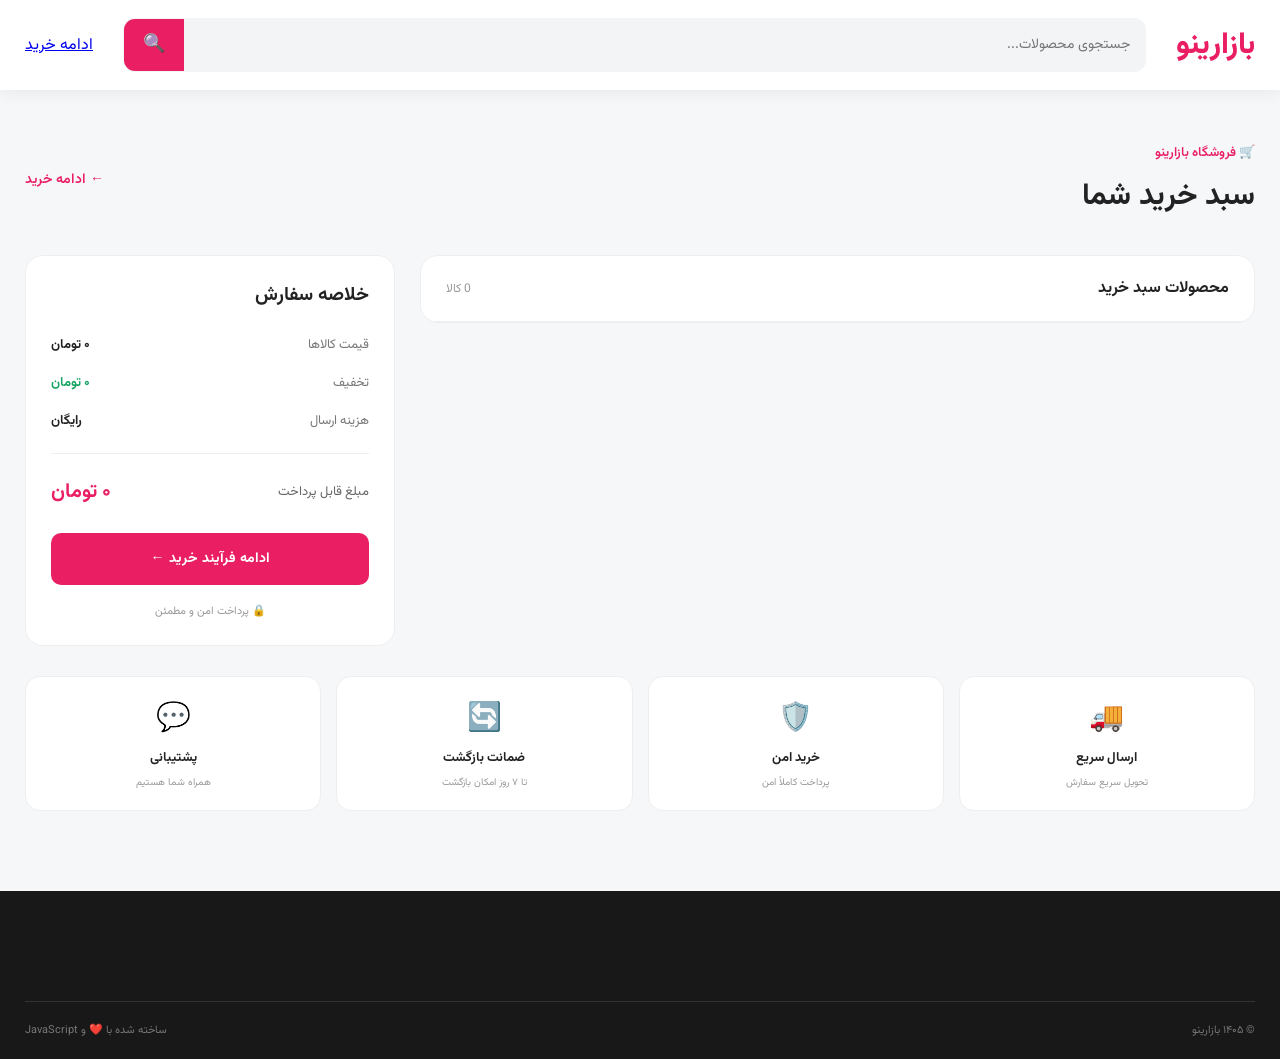
<file: pages/cart.html>
<!DOCTYPE html>
<html lang="fa" dir="rtl">

<head>

    <meta charset="UTF-8">

    <meta
        name="viewport"
        content="width=device-width, initial-scale=1.0"
    >

    <title>سبد خرید | بازارینو</title>

    <link
        rel="stylesheet"
        href="../style.css"
    >

</head>


<body>


<!-- =========================
     HEADER
========================= -->

<header class="header">

    <div class="header-top">


        <a
            href="../index.html"
            class="logo"
        >
            بازارینو
        </a>


        <div class="search-box">

            <input
                type="text"
                placeholder="جستجوی محصولات..."
            >

            <button>
                🔍
            </button>

        </div>


        <div class="header-actions">

            <a
                href="../index.html"
                class="continue-shopping"
            >
                ادامه خرید
            </a>

        </div>


    </div>

</header>



<!-- =========================
     CART PAGE
========================= -->

<main class="cart-page">


    <div class="cart-title">

        <div>

            <span>
                🛒 فروشگاه بازارینو
            </span>

            <h1>
                سبد خرید شما
            </h1>

        </div>


        <a href="../index.html">
            ← ادامه خرید
        </a>

    </div>



    <!-- =========================
         CART CONTENT
    ========================= -->

    <div class="cart-layout">


        <!-- PRODUCTS -->

        <section class="cart-products">


            <div class="cart-products-header">

                <strong>
                    محصولات سبد خرید
                </strong>

                <span id="cartItemsCount">
                    0 کالا
                </span>

            </div>


            <div id="cartContainer">

                <!-- محصولات توسط JavaScript ساخته می‌شوند -->

            </div>


        </section>



        <!-- SUMMARY -->

        <aside class="cart-summary">


            <h2>
                خلاصه سفارش
            </h2>


            <div class="summary-row">

                <span>
                    قیمت کالاها
                </span>

                <strong id="subtotal">
                    ۰ تومان
                </strong>

            </div>


            <div class="summary-row">

                <span>
                    تخفیف
                </span>

                <strong
                    id="discountTotal"
                    class="discount-price"
                >
                    ۰ تومان
                </strong>

            </div>


            <div class="summary-row">

                <span>
                    هزینه ارسال
                </span>

                <strong id="shipping">
                    رایگان
                </strong>

            </div>


            <div class="summary-line"></div>


            <div class="summary-total">

                <span>
                    مبلغ قابل پرداخت
                </span>

                <strong id="totalPrice">
                    ۰ تومان
                </strong>

            </div>


            <button
                id="checkoutBtn"
                class="checkout-btn"
            >
                ادامه فرآیند خرید
                ←
            </button>


            <div class="secure-payment">

                🔒 پرداخت امن و مطمئن

            </div>


        </aside>


    </div>



    <!-- =========================
         BENEFITS
    ========================= -->

    <section class="cart-benefits">


        <div>

            <span>
                🚚
            </span>

            <strong>
                ارسال سریع
            </strong>

            <small>
                تحویل سریع سفارش
            </small>

        </div>


        <div>

            <span>
                🛡️
            </span>

            <strong>
                خرید امن
            </strong>

            <small>
                پرداخت کاملاً امن
            </small>
            </div>


        <div>

            <span>
                🔄
            </span>

            <strong>
                ضمانت بازگشت
            </strong>

            <small>
                تا ۷ روز امکان بازگشت
            </small>

        </div>


        <div>

            <span>
                💬
            </span>

            <strong>
                پشتیبانی
            </strong>

            <small>
                همراه شما هستیم
            </small>

        </div>


    </section>


</main>



<!-- =========================
     FOOTER
========================= -->

<footer class="footer">


    <div class="footer-bottom">

        <span>
            © ۱۴۰۵ بازارینو
        </span>

        <span>
            ساخته شده با ❤️ و JavaScript
        </span>

    </div>


</footer>



<script src="../script.js"></script>

</body>

</html>
</file>
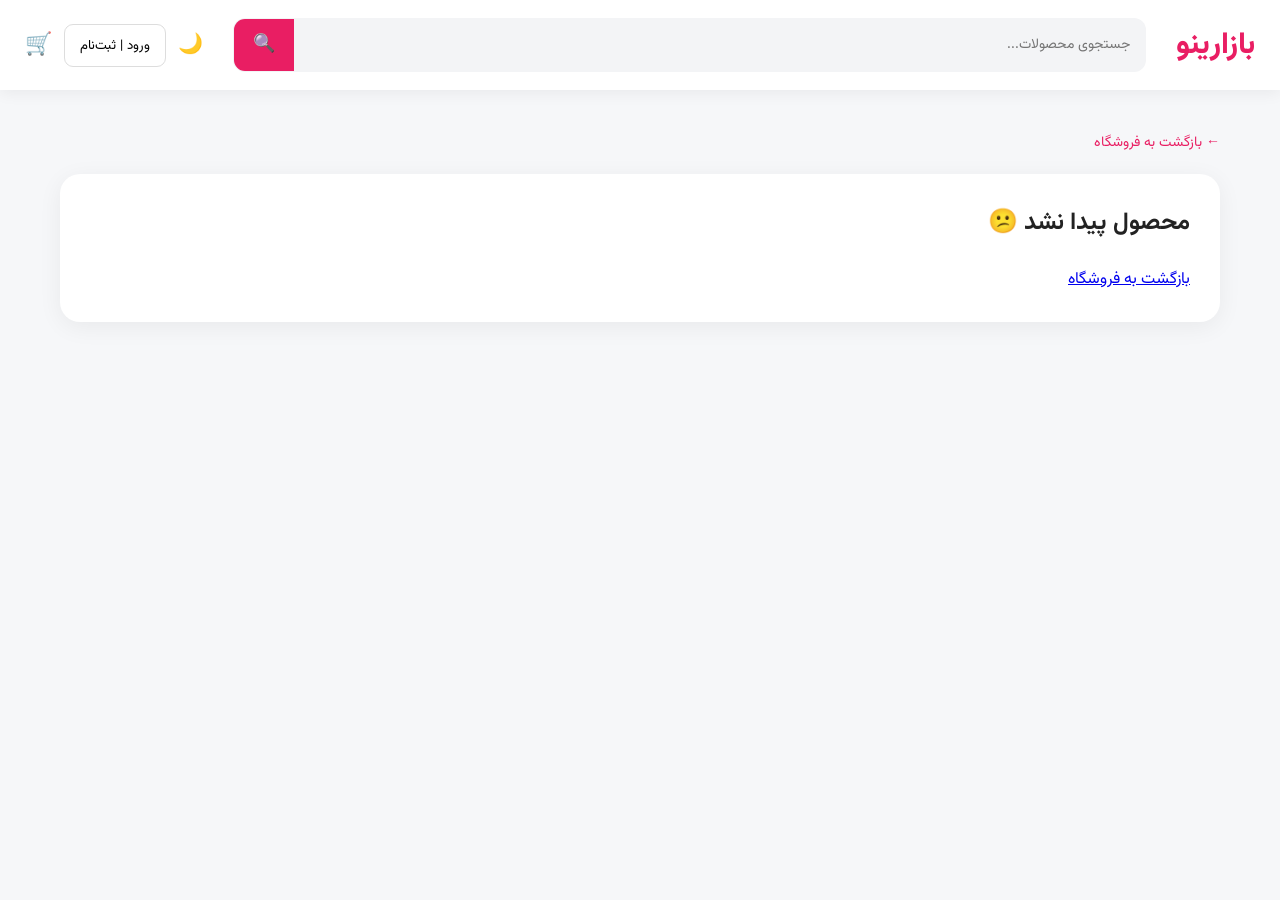
<file: pages/product.html>
<!DOCTYPE html>
<html lang="fa" dir="rtl">

<head>

    <meta charset="UTF-8">

    <meta name="viewport" content="width=device-width, initial-scale=1.0">

    <title>جزئیات محصول | بازارینو</title>

    <link rel="stylesheet" href="../style.css">

    <style>

        /* =========================
           PRODUCT PAGE
        ========================= */

        .product-page {
            max-width: 1200px;
            margin: 40px auto;
            padding: 0 20px;
        }


        .back-btn {
            display: inline-block;

            margin-bottom: 20px;

            color: #e91e63;

            text-decoration: none;

            font-size: 14px;
        }


        .product-details {
            background: white;

            border-radius: 20px;

            padding: 30px;

            display: grid;

            grid-template-columns: 1fr 1fr;

            gap: 50px;

            box-shadow:
                0 5px 25px rgba(0, 0, 0, 0.06);
        }


        /* Product image */

        .product-details-image {

            min-height: 450px;

            background: #f7f7f7;

            border-radius: 15px;

            display: flex;

            align-items: center;

            justify-content: center;

        }


        .product-details-image img {

            width: 80%;

            height: 400px;

            object-fit: contain;

        }


        /* Product information */

        .product-details-info {

            padding: 20px;

        }


        .details-category {

            color: #888;

            font-size: 14px;

            margin-bottom: 15px;

        }


        .product-details-info h1 {

            font-size: 28px;

            line-height: 1.8;

            margin-bottom: 15px;

        }


        .details-rating {

            color: #f5a623;

            margin-bottom: 20px;

        }


        .details-description {

            color: #666;

            line-height: 2;

            margin-bottom: 25px;

        }


        .details-price {

            font-size: 27px;

            font-weight: 800;

            color: #e91e63;

            margin-bottom: 25px;

        }


        /* Quantity */

        .quantity-box {

            display: flex;

            align-items: center;

            gap: 15px;

            margin-bottom: 25px;

        }


        .quantity-box button {

            width: 40px;

            height: 40px;

            border: 1px solid #ddd;

            background: white;

            border-radius: 8px;

            cursor: pointer;

            font-size: 20px;

        }


        #quantity {

            font-size: 18px;

            font-weight: bold;

            min-width: 25px;

            text-align: center;

        }


        /* Add to cart */

        .details-add-cart {

            width: 100%;

            padding: 15px;

            border: none;

            border-radius: 10px;

            background: #e91e63;

            color: white;

            cursor: pointer;

            font-size: 16px;

            font-weight: bold;

            transition: 0.2s;

        }


        .details-add-cart:hover {

            background: #d81b60;

        }


        /* Responsive */

        @media (max-width: 700px) {

            .product-details {

                grid-template-columns: 1fr;

            }


            .product-details-image {

                min-height: 300px;

            }


            .product-details-image img {

                height: 280px;

            }


            .product-details-info h1 {

                font-size: 22px;

            }

        }

    </style>

</head>


<body>


    <!-- Header -->

    <header class="header">

        <div class="header-top">


            <a
                href="../index.html"
                class="logo"
            >
                بازارینو
            </a>


            <div class="search-box">

                <input
                    type="text"
                    placeholder="جستجوی محصولات..."
                >
                <button>
                    🔍
                </button>

            </div>


            <div class="header-actions">

                <button class="icon-btn">
                    🌙
                </button>


                <button class="login-btn">
                    ورود | ثبت‌نام
                </button>


                <a href="cart.html">

                    <button class="cart-btn">

                        🛒

                    </button>

                </a>

            </div>

        </div>

    </header>



    <!-- Main -->

    <main class="product-page">


        <a
            href="../index.html"
            class="back-btn"
        >
            ← بازگشت به فروشگاه
        </a>



        <section
            id="productDetails"
            class="product-details"
        >

            <!-- اطلاعات محصول با JavaScript اینجا قرار می‌گیرد -->

        </section>


    </main>



    <script src="../script.js"></script>

    <script src="../product.js"></script>


</body>

</html>
</file>
<file: style.css>
@import url('https://fonts.googleapis.com/css2?family=Vazirmatn:wght@400;500;600;700;800&display=swap');


/* =========================
   RESET
========================= */

* {
    margin: 0;
    padding: 0;
    box-sizing: border-box;
}


html {
    scroll-behavior: smooth;
}


body {
    font-family: 'Vazirmatn', sans-serif;

    background: #f6f7f9;

    color: #222;

    direction: rtl;

    transition: 0.3s;
}


button,
input,
select {
    font-family: inherit;
}


/* =========================
   TOP BAR
========================= */

.top-bar {
    background: #191919;

    color: white;

    font-size: 12px;
}


.top-bar-content {
    max-width: 1400px;

    margin: auto;

    padding: 9px 25px;

    display: flex;

    justify-content: space-between;
}


/* =========================
   HEADER
========================= */

.header {
    background: white;

    position: sticky;

    top: 0;

    z-index: 1000;

    box-shadow:
        0 3px 15px rgba(0, 0, 0, 0.06);
}


.header-top {
    max-width: 1400px;

    margin: auto;

    padding: 18px 25px;

    display: flex;

    align-items: center;

    gap: 30px;
}


.logo {
    font-size: 30px;

    font-weight: 800;

    color: #e91e63;

    text-decoration: none;

    white-space: nowrap;
}


.search-box {
    flex: 1;

    display: flex;

    background: #f3f4f6;

    border-radius: 12px;

    overflow: hidden;

    border: 1px solid transparent;

    transition: 0.2s;
}


.search-box:focus-within {
    border-color: #e91e63;

    background: white;
}


.search-box input {
    flex: 1;

    border: none;

    outline: none;

    background: transparent;

    padding: 15px;

    font-size: 14px;
}


.search-box button {
    width: 60px;

    border: none;

    background: #e91e63;

    color: white;

    cursor: pointer;

    font-size: 18px;
}


.header-actions {
    display: flex;

    align-items: center;

    gap: 12px;
}


.icon-btn,
.login-btn,
.cart-btn {
    border: none;

    cursor: pointer;

    background: transparent;
}


.icon-btn {
    font-size: 20px;
}


.login-btn {
    border: 1px solid #ddd;

    padding: 10px 15px;

    border-radius: 9px;

    background: white;
}


.cart-btn {
    position: relative;

    font-size: 22px;
}


#cartCount {
    position: absolute;

    top: -8px;

    right: -8px;

    width: 20px;

    height: 20px;

    background: #e91e63;

    color: white;

    border-radius: 50%;

    font-size: 10px;

    display: flex;

    align-items: center;

    justify-content: center;
}


/* =========================
   NAVBAR
========================= */

.navbar {
    border-top: 1px solid #eee;
}


.categories {
    max-width: 1400px;

    margin: auto;

    padding: 12px 25px;

    display: flex;

    align-items: center;

    gap: 25px;

    overflow-x: auto;
}


.categories button {
    border: none;

    background: transparent;

    cursor: pointer;

    color: #555;

    white-space: nowrap;

    font-size: 13px;

    transition: 0.2s;
}


.categories button:hover {
    color: #e91e63;
}


.category-title {
    font-weight: 700;

    white-space: nowrap;
}


/* =========================
   HERO
========================= */

.hero {
    max-width: 1400px;

    height: 390px;

    margin: 30px auto;

    border-radius: 25px;

    overflow: hidden;

    padding: 60px;

    color: white;

    display: flex;

    align-items: center;

    justify-content: space-between;

    background: linear-gradient(
        135deg,
        #ff006e 0%,
        #d9008f 45%,
        #6c2bd9 100%
    );

    border-radius: 28px;
    overflow: hidden;
    position: relative;
}


.hero-content {
    position: relative;

    z-index: 2;

    max-width: 650px;
}


.hero-label {
    background: rgba(255,255,255,0.18);

    padding: 9px 15px;

    border-radius: 30px;

    font-size: 13px;
}


.hero h1 {
    font-size: 48px;

    line-height: 1.5;

    margin: 20px 0 10px;
}


.hero p {
    font-size: 17px;

    opacity: 0.9;

    line-height: 2;
}


.hero-btn {
    margin-top: 25px;

    border: none;

    background: white;

    color: #e91e63;

    padding: 14px 25px;

    border-radius: 10px;
    cursor: pointer;

    font-weight: 700;

    font-size: 14px;
}

.hero-decoration {
    display: flex;
    align-items: center;
    justify-content: center;
    position: relative;
    min-height: 360px;
}

.hero-circle {
    width: 330px;
    height: 330px;
    border-radius: 50%;

    background: rgba(255, 255, 255, 0.14);

    display: flex;
    align-items: center;
    justify-content: center;

    position: relative;

    box-shadow:
        0 20px 60px rgba(0, 0, 0, 0.12),
        inset 0 0 45px rgba(255, 255, 255, 0.12);

    backdrop-filter: blur(4px);
}

.hero-circle img {
    width: 280px;
    height: 280px;

    object-fit: cover;

    border-radius: 50%;

    display: block;

    filter: drop-shadow(0 20px 20px rgba(0, 0, 0, 0.18));

    transition: transform 0.3s ease;
}

.hero-circle img:hover {
    transform: scale(1.06);
}


/* =========================
   FEATURES
========================= */

.features {
    max-width: 1400px;

    margin: 25px auto;

    padding: 0 25px;

    display: grid;

    grid-template-columns:
        repeat(4, 1fr);

    gap: 15px;
}


.feature {
    background: white;

    padding: 22px;

    border-radius: 15px;

    display: flex;

    align-items: center;

    gap: 15px;

    transition: 0.2s;
}


.feature:hover {
    transform: translateY(-3px);

    box-shadow:
        0 10px 25px rgba(0,0,0,0.06);
}


.feature-icon {
    font-size: 30px;
}


.feature div:last-child {
    display: flex;

    flex-direction: column;

    gap: 5px;
}


.feature strong {
    font-size: 14px;
}


.feature span {
    font-size: 11px;

    color: #888;
}


/* =========================
   GENERAL SECTIONS
========================= */

.category-section,
.products-section,
.trust-section {
    max-width: 1400px;

    margin: 70px auto;

    padding: 0 25px;
}


.section-header {
    display: flex;

    align-items: center;

    justify-content: space-between;

    margin-bottom: 25px;
}


.section-header h2 {
    font-size: 26px;

    margin-top: 8px;
}


.section-header p {
    color: #888;

    font-size: 13px;

    margin-top: 5px;
}


.section-tag {
    color: #e91e63;

    font-size: 12px;

    font-weight: 700;
}


/* =========================
   CATEGORIES
========================= */

.category-grid {
    display: grid;

    grid-template-columns:
        repeat(6, 1fr);

    gap: 15px;
}


.category-card {
    background: white;

    padding: 25px 15px;

    border-radius: 16px;

    text-align: center;

    cursor: pointer;

    border: 1px solid #eee;

    transition: 0.25s;
}


.category-card:hover {
    transform: translateY(-7px);

    border-color: #e91e63;

    box-shadow:
        0 15px 30px rgba(0,0,0,0.08);
}


.category-icon {
    width: 75px;

    height: 75px;

    margin: auto;

    border-radius: 50%;

    background: #fff0f5;

    display: flex;

    align-items: center;

    justify-content: center;

    font-size: 35px;

    margin-bottom: 15px;
}


.category-card h3 {
    font-size: 15px;

    margin-bottom: 7px;
}


.category-card span {
    font-size: 11px;

    color: #888;
}


/* =========================
   SPECIAL OFFER
========================= */

.special-offer {
    max-width: 1350px;

    margin: 70px auto;

    padding: 35px 50px;

    border-radius: 20px;

    background:
        linear-gradient(
            120deg,
            #171717,
            #343434
        );

    color: white;

    display: flex;

    justify-content: space-between;

    align-items: center;
}


.offer-small {
    color: #ffcc00;

    font-size: 13px;
}


.offer-content h2 {
    font-size: 32px;

    margin: 10px 0;
}


.offer-content p {
    color: #bbb;

    font-size: 13px;
}


.offer-content button {
    margin-top: 20px;

    padding: 11px 20px;

    border: none;

    border-radius: 8px;

    cursor: pointer;

    background: #e91e63;

    color: white;
}


.offer-number {
    width: 180px;

    height: 180px;

    border-radius: 50%;

    border: 2px dashed #e91e63;

    display: flex;

    flex-direction: column;

    align-items: center;

    justify-content: center;
}


.offer-number strong {
    font-size: 55px;

    color: #e91e63;
}


.offer-number span {
    font-size: 14px;
}


/* =========================
   SORT
========================= */

#sortSelect {
    padding: 11px 18px;

    border: 1px solid #ddd;

    border-radius: 9px;

    background: white;

    outline: none;
}


/* =========================
   PRODUCTS
========================= */

.products-grid {
    display: grid;

    grid-template-columns:
        repeat(4, 1fr);

    gap: 20px;
}


.product-card {
    background: white;

    border-radius: 17px;

    overflow: hidden;

    position: relative;

    transition: 0.3s;

    border: 1px solid #eee;
}


.product-card:hover {
    transform: translateY(-6px);

    box-shadow:
        0 15px 35px rgba(0,0,0,0.09);
}

.product-image {
    width: 100%;
    height: 240px;
    object-fit: contain;
    padding: 18px;
    background: #ffffff;
    display: block;
    border-radius: 16px 16px 0 0;
    transition: transform 0.3s ease;
}
.product-card:hover .product-image {
    transform: scale(1.05);
}

.product-info {
    padding: 17px;
}


.product-category {
    font-size: 11px;

    color: #999;
}


.product-title {
    font-size: 14px;

    font-weight: 600;

    line-height: 1.8;

    margin: 8px 0;
}


.product-rating {
    color: #f5a623;

    font-size: 12px;
}


.product-price {
    display: flex;

    justify-content: space-between;

    align-items: center;

    margin-top: 15px;
}


.price {
    font-size: 17px;

    font-weight: 800;
}


.add-cart {
    border: none;

    background: #e91e63;

    color: white;

    width: 38px;

    height: 38px;

    border-radius: 9px;

    cursor: pointer;

    font-size: 16px;
}


.discount {
    position: absolute;

    top: 12px;

    right: 12px;

    z-index: 2;

    background: #e91e63;

    color: white;

    padding: 5px 8px;

    border-radius: 6px;

    font-size: 10px;
}


/* =========================
   NEWSLETTER
========================= */

.newsletter {
    max-width: 1350px;

    margin: 80px auto;

    padding: 40px 50px;

    border-radius: 20px;

    background: #fff0f5;

    display: flex;

    justify-content: space-between;

    align-items: center;

    gap: 30px;
}


.newsletter span {
    color: #e91e63;

    font-size: 13px;
}


.newsletter h2 {
    font-size: 28px;

    margin: 10px 0;
}


.newsletter p {
    color: #777;

    font-size: 13px;
}


.newsletter-form {
    display: flex;

    background: white;

    padding: 5px;

    border-radius: 10px;

    width: 420px;
}


.newsletter-form input {
    flex: 1;

    border: none;

    outline: none;

    padding: 12px;
}


.newsletter-form button {
    border: none;

    background: #e91e63;

    color: white;

    padding: 0 20px;

    border-radius: 7px;

    cursor: pointer;
}


/* =========================
   TRUST
========================= */

.trust-title {
    text-align: center;

    margin-bottom: 35px;
}


.trust-title span {
    color: #e91e63;

    font-size: 13px;
}


.trust-title h2 {
    font-size: 28px;

    margin-top: 8px;
}


.trust-grid {
    display: grid;

    grid-template-columns:
        repeat(4, 1fr);

    gap: 20px;
}


.trust-grid > div {
    background: white;

    padding: 30px 20px;

    text-align: center;

    border-radius: 16px;
}


.trust-icon {
    font-size: 35px;

    margin-bottom: 15px;
}


.trust-grid h3 {
    font-size: 15px;

    margin-bottom: 10px;
}


.trust-grid p {
    color: #888;

    font-size: 12px;

    line-height: 1.9;
}


/* =========================
   FOOTER
========================= */

.footer {
    background: #181818;

    color: white;

    margin-top: 80px;

    padding: 60px 25px 20px;
}


.footer-main {
    max-width: 1350px;

    margin: auto;

    display: grid;

    grid-template-columns:
        2fr 1fr 1fr 1fr;

    gap: 50px;
}


.footer h2 {
    color: #e91e63;

    margin-bottom: 15px;
}


.footer h3 {
    margin-bottom: 20px;

    font-size: 15px;
}


.footer p {
    color: #aaa;

    line-height: 2;

    font-size: 13px;
}


.footer a {
    display: block;

    color: #aaa;

    text-decoration: none;

    font-size: 12px;

    margin-bottom: 13px;

    cursor: pointer;
}


.footer a:hover {
    color: white;
}


.socials {
    display: flex;

    gap: 12px;

    margin-top: 20px;
}


.socials span {
    width: 35px;

    height: 35px;

    border-radius: 50%;

    background: #292929;

    display: flex;

    align-items: center;

    justify-content: center;
}


.footer-bottom {
    max-width: 1350px;

    margin: 50px auto 0;

    padding-top: 20px;

    border-top: 1px solid #333;

    display: flex;

    justify-content: space-between;

    color: #777;

    font-size: 11px;
}


/* =========================
   DARK MODE
========================= */

body.dark {
    background: #101010;

    color: white;
}


body.dark .header,
body.dark .feature,
body.dark .category-card,
body.dark .product-card,
body.dark .trust-grid > div {
    background: #1d1d1d;

    color: white;

    border-color: #333;
}


body.dark .search-box {
    background: #292929;
}


body.dark .search-box input {
    color: white;
}


body.dark .login-btn,
body.dark #sortSelect {
    background: #1d1d1d;

    color: white;

    border-color: #444;
}


body.dark .category-card span,
body.dark .product-category,
body.dark .section-header p,
body.dark .feature span,
body.dark .trust-grid p {
    color: #aaa;
}


body.dark .category-icon {
    background: #292929;
}


body.dark .newsletter {
    background: #241b20;
}


body.dark .newsletter-form {
    background: #292929;
}


body.dark .newsletter-form input {
    background: transparent;

    color: white;
}


/* =========================
   RESPONSIVE
========================= */

@media (max-width: 1100px) {

    .products-grid {
        grid-template-columns:
            repeat(3, 1fr);
    }


    .category-grid {
        grid-template-columns:
            repeat(3, 1fr);
    }


    .trust-grid {
        grid-template-columns:
            repeat(2, 1fr);
    }

}


@media (max-width: 800px) {

    .header-top {
        flex-wrap: wrap;
    }


    .logo {
        width: 100%;
    }


    .search-box {
        order: 3;

        width: 100%;
    }


    .hero {
        margin: 20px;

        height: 350px;

        padding: 35px;
    }


    .hero h1 {
        font-size: 35px;
    }


    .hero-decoration {
        display: none;
    }


    .features {
        grid-template-columns:
            repeat(2, 1fr);
    }


    .newsletter {
        margin: 50px 20px;

        flex-direction: column;

        align-items: stretch;
    }


    .newsletter-form {
        width: 100%;
    }


    .special-offer {
        margin: 50px 20px;

        padding: 30px;

    }

}


@media (max-width: 600px) {

    .top-bar-content {
        padding: 8px 15px;

        gap: 10px;
    }


    .header-top {
        padding: 15px;
    }


    .header-actions {
        margin-right: auto;
    }


    .login-btn {
        display: none;
    }


    .categories {
        padding: 12px 15px;

        gap: 18px;
    }


    .hero {
        margin: 15px;

        height: 320px;

        padding: 25px;

        border-radius: 18px;
    }


    .hero h1 {
        font-size: 29px;
    }


    .hero p {
        font-size: 13px;
    }


    .features {
        padding: 0 15px;

        grid-template-columns: 1fr;
    }


    .category-section,
    .products-section,
    .trust-section {
        padding: 0 15px;

        margin: 50px auto;
    }


    .category-grid {
        grid-template-columns:
            repeat(2, 1fr);
    }


    .products-grid {
        grid-template-columns:
            repeat(2, 1fr);

        gap: 10px;
    }


    .product-image {
        height: 170px;
    }


    .product-info {
        padding: 12px;
    }


    .product-title {
        font-size: 12px;
    }


    .price {
        font-size: 13px;
    }


    .special-offer {
        flex-direction: column;

        text-align: center;
    }


    .offer-number {
        width: 130px;

        height: 130px;
    }


    .offer-number strong {
        font-size: 40px;
    }


    .trust-grid {
        grid-template-columns: 1fr;
    }


    .footer-main {
        grid-template-columns: 1fr 1fr;

        gap: 30px;
    }


    .footer-about {
        grid-column: 1 / -1;
    }


    .footer-bottom {
        flex-direction: column;

        gap: 10px;
    }

}
/* =====================================
   PROFESSIONAL CART PAGE
===================================== */


.cart-page {

    max-width: 1350px;

    margin: 50px auto;

    padding: 0 25px;

}


/* =========================
   CART TITLE
========================= */


.cart-title {

    display: flex;

    justify-content: space-between;

    align-items: center;

    margin-bottom: 35px;

}


.cart-title span {

    color: #e91e63;

    font-size: 13px;

    font-weight: 600;

}


.cart-title h1 {

    font-size: 30px;

    margin-top: 8px;

}


.cart-title a {

    text-decoration: none;

    color: #e91e63;

    font-size: 14px;

    font-weight: 600;

}


/* =========================
   CART LAYOUT
========================= */


.cart-layout {

    display: grid;

    grid-template-columns: 1fr 370px;

    gap: 25px;

    align-items: start;

}


/* =========================
   PRODUCTS BOX
========================= */


.cart-products {

    background: white;

    border-radius: 18px;

    border: 1px solid #eee;

    overflow: hidden;

}


.cart-products-header {

    padding: 20px 25px;

    border-bottom: 1px solid #eee;

    display: flex;

    justify-content: space-between;

    align-items: center;

}


.cart-products-header strong {

    font-size: 16px;

}


.cart-products-header span {

    color: #999;

    font-size: 12px;

}


/* =========================
   CART ITEM
========================= */


.cart-item {

    padding: 22px;

    display: grid;

    grid-template-columns: 110px 1fr auto;

    gap: 20px;

    align-items: center;

    border-bottom: 1px solid #eee;

    transition: 0.2s;

}


.cart-item:hover {

    background: #fafafa;

}


.cart-item-image {

    width: 110px;

    height: 110px;

    background: #f7f7f7;

    border-radius: 14px;

    display: flex;

    align-items: center;

    justify-content: center;

}


.cart-item-image img {

    width: 90px;

    height: 90px;

    object-fit: contain;

}


.cart-item-info h3 {

    font-size: 15px;

    line-height: 1.8;

    margin-bottom: 7px;

}


.cart-item-category {

    color: #999;

    font-size: 11px;

    margin-bottom: 10px;

}


.cart-item-price {

    font-size: 15px;

    font-weight: 800;

    color: #222;

}


.cart-item-old-price {

    color: #aaa;

    text-decoration: line-through;

    font-size: 11px;

    margin-right: 8px;

}


/* =========================
   CART ACTIONS
========================= */


.cart-item-actions {

    display: flex;

    flex-direction: column;

    align-items: flex-end;

    gap: 15px;

}


.quantity-control {

    display: flex;

    align-items: center;

    border: 1px solid #ddd;

    border-radius: 9px;

    overflow: hidden;

    background: white;

}


.quantity-control button {

    width: 35px;

    height: 35px;

    border: none;

    background: white;

    cursor: pointer;

    font-size: 18px;

}


.quantity-control button:hover {

    background: #f5f5f5;

}


.quantity-control span {

    width: 35px;

    text-align: center;

    font-weight: 700;

    font-size: 13px;

}


.remove-cart-item {

    border: none;

    background: transparent;

    color: #999;

    cursor: pointer;

    font-size: 11px;

}


.remove-cart-item:hover {

    color: #e91e63;

}


/* =========================
   SUMMARY
========================= */


.cart-summary {

    background: white;

    border-radius: 18px;

    border: 1px solid #eee;

    padding: 25px;

    position: sticky;

    top: 130px;

}


.cart-summary h2 {

    font-size: 19px;

    margin-bottom: 25px;

}


.summary-row {

    display: flex;

    justify-content: space-between;

    align-items: center;

    margin-bottom: 18px;

    font-size: 13px;

}


.summary-row span {

    color: #777;

}


.discount-price {

    color: #19a463;

}


.summary-line {

    height: 1px;

    background: #eee;

    margin: 22px 0;

}


.summary-total {

    display: flex;

    justify-content: space-between;

    align-items: center;

    margin-bottom: 25px;

}


.summary-total span {

    font-size: 13px;

    color: #666;

}
.summary-total strong {

    color: #e91e63;

    font-size: 20px;

}


/* =========================
   CHECKOUT
========================= */


.checkout-btn {

    width: 100%;

    border: none;

    background: #e91e63;

    color: white;

    padding: 15px;

    border-radius: 10px;

    cursor: pointer;

    font-size: 14px;

    font-weight: 700;

    transition: 0.2s;

}


.checkout-btn:hover {

    background: #d81b60;

    transform: translateY(-2px);

}


.secure-payment {

    text-align: center;

    margin-top: 18px;

    font-size: 11px;

    color: #999;

}


/* =========================
   EMPTY CART
========================= */


.empty-cart {

    padding: 80px 20px;

    text-align: center;

}


.empty-cart-icon {

    font-size: 65px;

    margin-bottom: 20px;

}


.empty-cart h2 {

    font-size: 21px;

    margin-bottom: 10px;

}


.empty-cart p {

    color: #999;

    font-size: 13px;

    margin-bottom: 25px;

}


.empty-cart a {

    display: inline-block;

    padding: 12px 25px;

    background: #e91e63;

    color: white;

    text-decoration: none;

    border-radius: 9px;

    font-size: 13px;

}


/* =========================
   BENEFITS
========================= */


.cart-benefits {

    margin-top: 30px;

    display: grid;

    grid-template-columns:
        repeat(4, 1fr);

    gap: 15px;

}


.cart-benefits > div {

    background: white;

    border: 1px solid #eee;

    border-radius: 15px;

    padding: 20px;

    display: flex;

    flex-direction: column;

    align-items: center;

    text-align: center;

    gap: 7px;

}


.cart-benefits span {

    font-size: 28px;

}


.cart-benefits strong {

    font-size: 13px;

}


.cart-benefits small {

    color: #999;

    font-size: 10px;

}


/* =========================
   CART RESPONSIVE
========================= */


@media (max-width: 900px) {

    .cart-layout {

        grid-template-columns: 1fr;

    }


    .cart-summary {

        position: static;

    }


    .cart-benefits {

        grid-template-columns:
            repeat(2, 1fr);

    }

}


@media (max-width: 600px) {

    .cart-page {

        padding: 0 15px;

        margin-top: 30px;

    }


    .cart-title {

        align-items: flex-start;

        gap: 15px;

    }


    .cart-title h1 {

        font-size: 23px;

    }


    .cart-item {

        grid-template-columns:
            80px 1fr;

        gap: 12px;

        padding: 15px;

    }


    .cart-item-image {

        width: 80px;

        height: 80px;

    }


    .cart-item-image img {

        width: 65px;

        height: 65px;

    }


    .cart-item-actions {

        grid-column: 1 / -1;

        flex-direction: row;

        justify-content: space-between;

        align-items: center;

    }


    .cart-benefits {

        grid-template-columns: 1fr;

    }

}


/* =========================
   DARK MODE CART
========================= */


body.dark .cart-products,
body.dark .cart-summary,
body.dark .cart-benefits > div {

    background: #1d1d1d;

    border-color: #333;

    color: white;

}


body.dark .cart-item:hover {

    background: #242424;

}


body.dark .cart-products-header {

    border-color: #333;

}


body.dark .cart-item {

    border-color: #333;

}


body.dark .cart-item-image {

    background: #292929;

}


body.dark .quantity-control,
body.dark .quantity-control button {

    background: #222;

    color: white;

    border-color: #444;

}


body.dark .cart-summary {

    color: white;

}


body.dark .summary-line {

    background: #333;

}
/* =========================
   AUTH MODAL
========================= */

.auth-overlay {
    position: fixed;
    inset: 0;

    display: none;

    justify-content: center;
    align-items: center;

    background: rgba(0, 0, 0, 0.65);

    backdrop-filter: blur(6px);

    z-index: 9999;
}


/* وقتی فرم باز است */

.auth-overlay.active {
    display: flex;
}


/* خود فرم */

.auth-box {
    position: relative;

    width: 420px;
    max-width: 90%;

    padding: 35px;

    background: #ffffff;

    border-radius: 24px;

    box-shadow:
        0 25px 70px rgba(0, 0, 0, 0.3);

    direction: rtl;

    animation: authShow 0.3s ease;
}


/* انیمیشن */

@keyframes authShow {

    from {
        opacity: 0;
        transform: translateY(30px) scale(0.95);
    }

    to {
        opacity: 1;
        transform: translateY(0) scale(1);
    }

}


/* دکمه بستن */

.auth-close {

    position: absolute;

    top: 15px;
    left: 15px;

    width: 35px;
    height: 35px;

    border: none;

    border-radius: 50%;

    background: #f1f1f1;

    color: #555;

    font-size: 24px;

    cursor: pointer;

    transition: 0.2s;
}


.auth-close:hover {

    background: #ff1744;

    color: white;

}


/* آیکون */

.auth-icon {

    width: 70px;
    height: 70px;

    margin: 0 auto 15px;

    display: flex;

    align-items: center;
    justify-content: center;

    border-radius: 50%;

    background: linear-gradient(
        135deg,
        #ff1744,
        #e91e63
    );

    font-size: 32px;

    box-shadow:
        0 10px 25px rgba(233, 30, 99, 0.3);
}


/* عنوان */

.auth-box h2 {

    margin: 5px 0;

    text-align: center;

    font-size: 26px;

    color: #222;
}


/* توضیح */

.auth-box > p {

    margin-bottom: 25px;

    text-align: center;

    color: #777;

    font-size: 14px;
}


/* عنوان فیلد */

.auth-box label {

    display: block;

    margin-bottom: 7px;

    font-size: 14px;

    font-weight: bold;

    color: #444;
}


/* ورودی */

.auth-box input {

    width: 100%;

    box-sizing: border-box;

    padding: 14px;

    margin-bottom: 18px;

    border: 1px solid #ddd;

    border-radius: 12px;

    outline: none;

    font-family: inherit;

    font-size: 14px;

    transition: 0.2s;
}


.auth-box input:focus {

    border-color: #e91e63;

    box-shadow:
        0 0 0 3px rgba(233, 30, 99, 0.1);

}


/* دکمه ثبت نام */

.register-btn {

    width: 100%;

    padding: 14px;

    border: none;

    border-radius: 12px;

    background: linear-gradient(
        135deg,
        #ff1744,
        #e91e63
    );

    color: white;

    font-family: inherit;

    font-size: 16px;

    font-weight: bold;

    cursor: pointer;

    transition: 0.25s;
}


.register-btn:hover {

    transform: translateY(-2px);

    box-shadow:
        0 10px 25px rgba(233, 30, 99, 0.3);

}


/* پایین فرم */

.login-text {

    margin-top: 20px;

    text-align: center;

    color: #777;

    font-size: 14px;
}


.login-text button {

    border: none;

    background: none;

    color: #e91e63;

    font-family: inherit;

    font-weight: bold;

    cursor: pointer;
}
</file>
